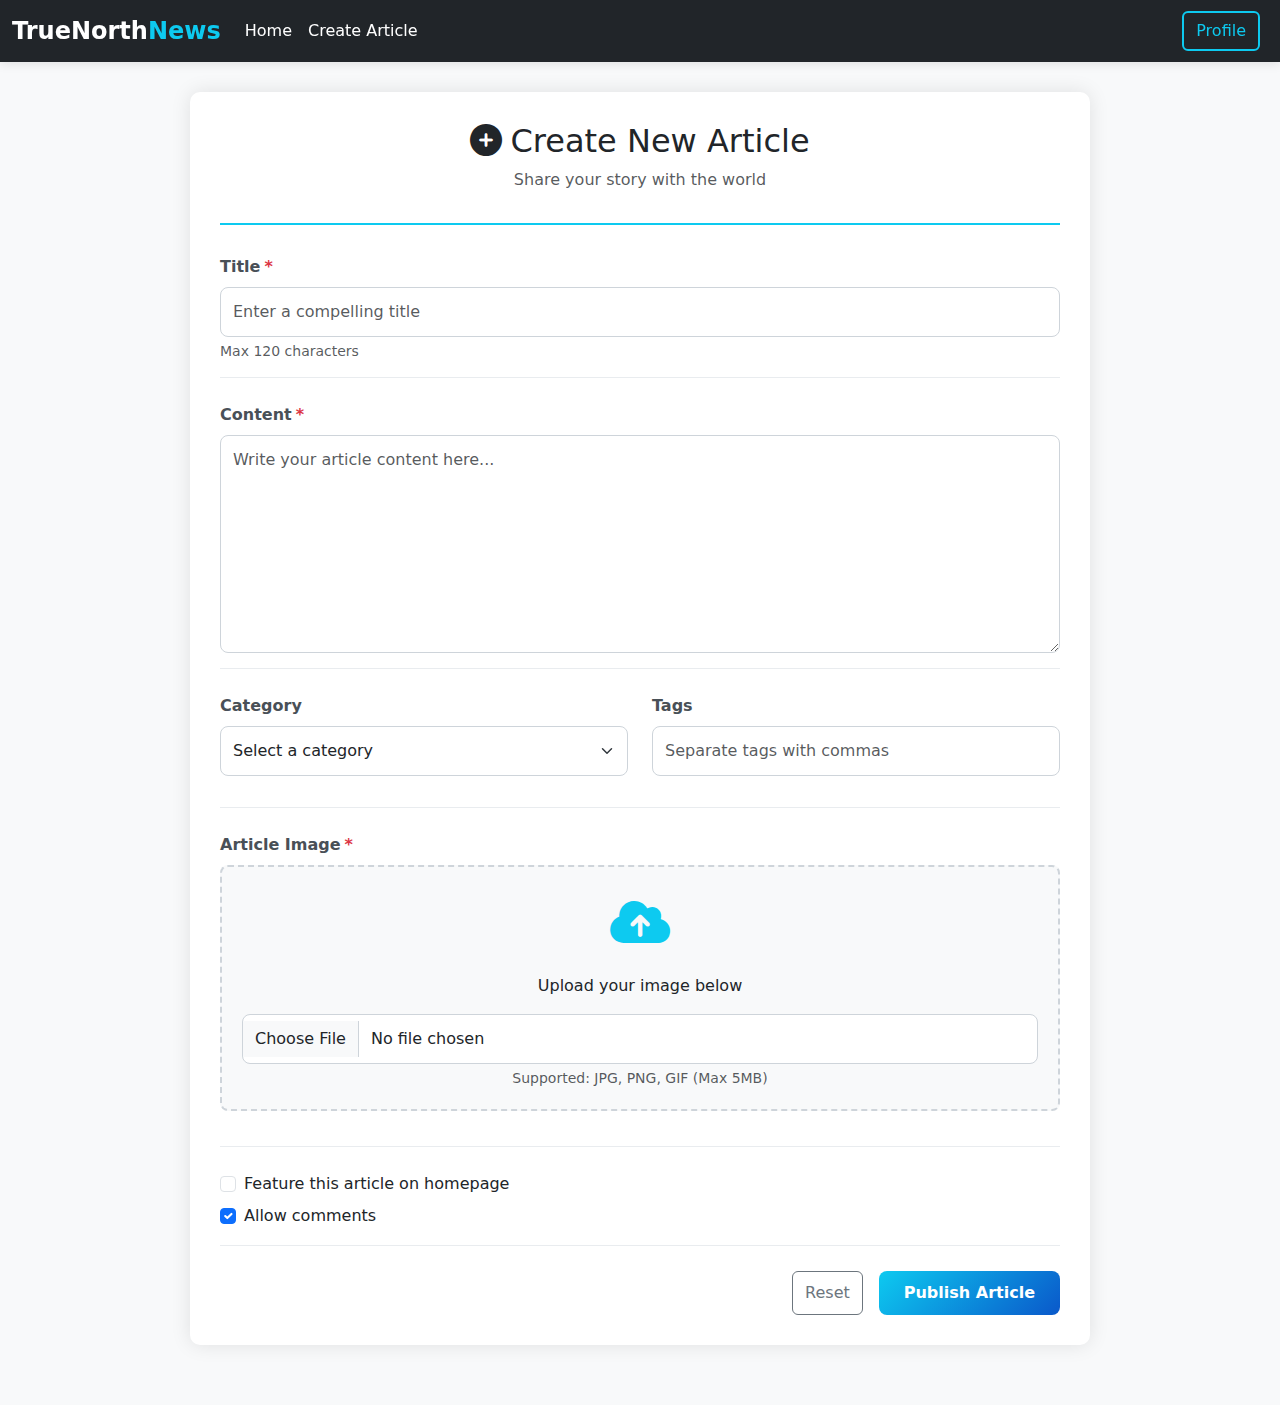
<file: create-article.html>
<!DOCTYPE html>
<html lang="en">

<head>
    <meta charset="UTF-8" />
    <meta name="viewport" content="width=device-width, initial-scale=1.0" />
    <title>Create Article - TrueNorth News</title>
    <link href="https://cdn.jsdelivr.net/npm/bootstrap@5.3.0/dist/css/bootstrap.min.css" rel="stylesheet" />
    <link rel="stylesheet" href="https://cdnjs.cloudflare.com/ajax/libs/font-awesome/6.4.0/css/all.min.css" />
    <link rel="stylesheet" href="styles/styles.css" />
    <style></style>
</head>

<body>
    <!-- Navbar -->
    <nav class="navbar navbar-expand-lg navbar-dark bg-dark" id="navbar">
        <div class="container-fluid">
            <button class="navbar-toggler" type="button" data-bs-toggle="collapse" data-bs-target="#navbarTogglerDemo01" aria-controls="navbarTogglerDemo01" aria-expanded="false" aria-label="Toggle navigation">
                <span class="navbar-toggler-icon"></span>
            </button>
            <div class="collapse navbar-collapse" id="navbarTogglerDemo01">
                <a class="navbar-brand" href="#"> <span id="true">True</span>North<span class="text-info" id="news">News</span></a>
                <ul class="navbar-nav me-auto mb-2 mb-lg-0">
                    <li class="nav-item">
                        <a class="nav-link active" aria-current="page" href="index.html">Home</a>
                    </li>
                    <li class="nav-item">
                        <a class="nav-link active" aria-current="page" href="create-article.html">Create Article</a>
                    </li>
                </ul>
                <form class="d-flex">
                    <a href="profile.html">
                        <button class="btn btn-outline-info me-2" type="button">Profile</button>
                    </a>
                </form>
            </div>
        </div>
    </nav>  
    <!-- Form -->
    <div class="container mt-4">
        <div class="article-form-container">
            <div class="form-header">
                <h2><i class="fas fa-plus-circle me-2"></i>Create New Article</h2>
                <p class="text-muted">Share your story with the world</p>
            </div>
            <form action="/submit-article" method="post" enctype="multipart/form-data">
                <!-- Title -->
                <div class="form-section">
                    <label for="title" class="form-label required-field">Title</label>
                    <input type="text" class="form-control" id="title" name="title"
                        placeholder="Enter a compelling title" required maxlength="120" />
                    <div class="form-text">Max 120 characters</div>
                </div>
                <!-- Content -->
                <div class="form-section">
                    <label for="content" class="form-label required-field">Content</label>
                    <textarea class="form-control" id="content" name="content" rows="8"
                        placeholder="Write your article content here..." required></textarea>
                </div>

                <!-- Category & Tags -->
                <div class="form-section">
                    <div class="row">
                        <div class="col-md-6 mb-3">
                            <label for="category" class="form-label">Category</label>
                            <select class="form-select" id="category" name="category">
                                <option value="">Select a category</option>
                                <option>Technology</option>
                                <option>Politics</option>
                                <option>Health & Wellness</option>
                                <option>Business</option>
                                <option>Entertainment</option>
                                <option>Sports</option>
                                <option>Science</option>
                                <option>Travel</option>
                            </select>
                        </div>
                        <div class="col-md-6 mb-3">
                            <label for="tags" class="form-label">Tags</label>
                            <input type="text" class="form-control" id="tags" name="tags"
                                placeholder="Separate tags with commas" />
                        </div>
                    </div>
                </div>

                <!-- Image -->
                <div class="form-section">
                    <label for="imageUpload" class="form-label required-field">Article Image</label>
                    <div class="image-upload-container">
                        <div class="upload-icon">
                            <i class="fas fa-cloud-upload-alt"></i>
                        </div>
                        <p>Upload your image below</p>
                        <input type="file" class="form-control" id="imageUpload" name="image" accept="image/*"
                            required />
                        <div class="form-text">Supported: JPG, PNG, GIF (Max 5MB)</div>
                    </div>
                </div>
                <!-- Options -->
                <div class="form-section">
                    <div class="form-check mb-2">
                        <input type="checkbox" class="form-check-input" id="featured" name="featured" />
                        <label class="form-check-label" for="featured">Feature this article on homepage</label>
                    </div>
                    <div class="form-check">
                        <input type="checkbox" class="form-check-input" id="comments" name="comments" checked />
                        <label class="form-check-label" for="comments">Allow comments</label>
                    </div>
                </div>
                <!-- Buttons -->
                <div class="d-grid gap-2 d-md-flex justify-content-md-end">
                    <button type="reset" class="btn btn-outline-secondary me-md-2">
                        Reset
                    </button>
                    <button type="submit" class="btn btn-primary">
                        Publish Article
                    </button>
                </div>
            </form>
        </div>
    </div>
</body>

</html>
</file>
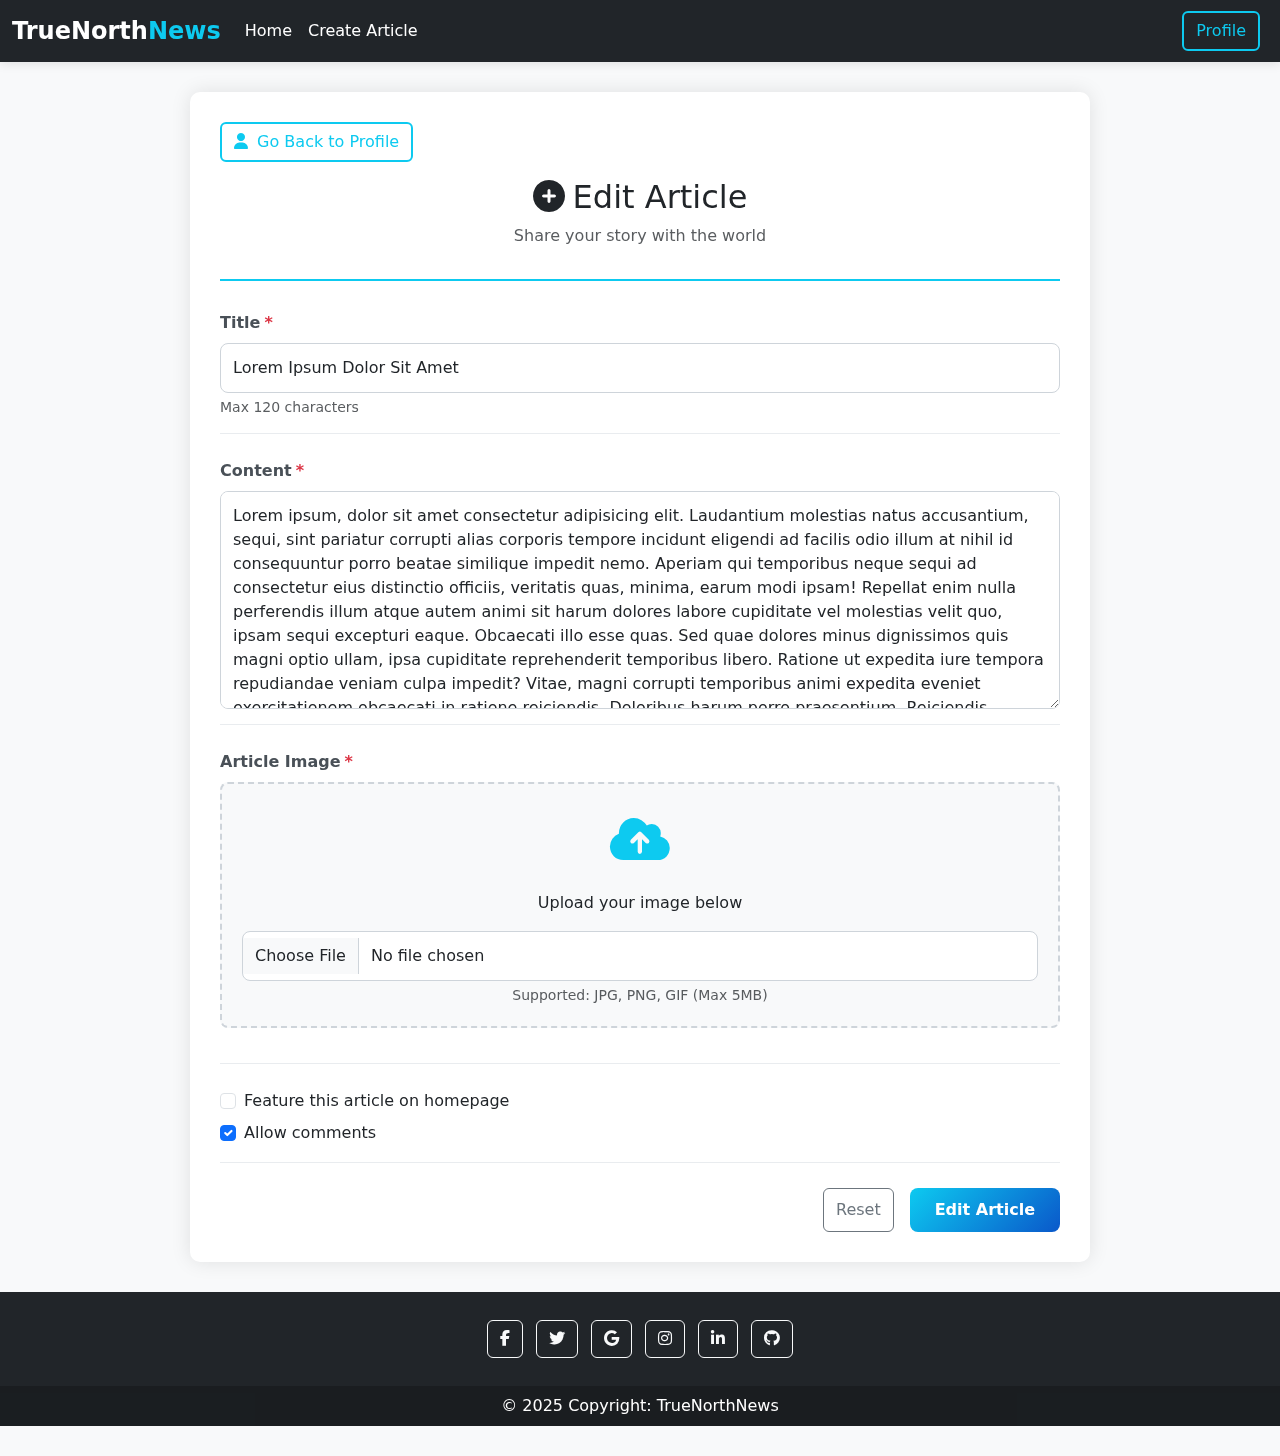
<file: edit.html>
<!DOCTYPE html>
<html lang="en">

<head>
    <meta charset="UTF-8">
    <meta name="viewport" content="width=device-width, initial-scale=1.0">
    <title>Edit Article - TrueNorth News</title>
    <link href="https://cdn.jsdelivr.net/npm/bootstrap@5.3.0/dist/css/bootstrap.min.css" rel="stylesheet" />
    <link rel="stylesheet" href="https://cdnjs.cloudflare.com/ajax/libs/font-awesome/6.4.0/css/all.min.css" />
    <link rel="stylesheet" href="styles/styles.css" />
</head>

<body>
    <nav class="navbar navbar-expand-lg navbar-dark bg-dark" id="navbar">
        <div class="container-fluid">
            <button class="navbar-toggler" type="button" data-bs-toggle="collapse" data-bs-target="#navbarTogglerDemo01"
                aria-controls="navbarTogglerDemo01" aria-expanded="false" aria-label="Toggle navigation">
                <span class="navbar-toggler-icon"></span>
            </button>
            <div class="collapse navbar-collapse" id="navbarTogglerDemo01">
                <a class="navbar-brand" href="#"> <span id="true">True</span>North<span class="text-info"
                        id="news">News</span></a>
                <ul class="navbar-nav me-auto mb-2 mb-lg-0">
                    <li class="nav-item">
                        <a class="nav-link active" aria-current="page" href="index.html">Home</a>
                    </li>
                    <li class="nav-item">
                        <a class="nav-link active" aria-current="page" href="create-article.html">Create Article</a>
                    </li>
                </ul>
                <form class="d-flex">
                    <a href="profile.html">
                        <button class="btn btn-outline-info me-2" type="button">Profile</button>
                    </a>
                </form>
            </div>
        </div>
    </nav>

    <div class="container mt-4">
        <div class="article-form-container">
            <div class="mb-3">
                <a href="profile.html" class="btn btn-outline-info">
                    <i class="fas fa-user me-1"></i> Go Back to Profile
                </a>
            </div>
            <div class="form-header">
                <h2><i class="fas fa-plus-circle me-2"></i>Edit Article</h2>
                <p class="text-muted">Share your story with the world</p>
            </div>
            <form action="/submit-article" method="post" enctype="multipart/form-data">
                <!-- Title -->
                <div class="form-section">
                    <label for="title" class="form-label required-field">Title</label>
                    <input type="text" class="form-control" id="title" name="title"
                        placeholder="Enter a compelling title" value="Lorem Ipsum Dolor Sit Amet " required
                        maxlength="120" />
                    <div class="form-text">Max 120 characters</div>
                </div>
                <!-- Content -->
                <div class="form-section">
                    <label for="content" class="form-label required-field">Content</label>
                    <textarea class="form-control" id="content" name="content" rows="8"
                        placeholder="Write your article content here..."
                        required>Lorem ipsum, dolor sit amet consectetur adipisicing elit. Laudantium molestias natus accusantium, sequi, sint pariatur corrupti alias corporis tempore incidunt eligendi ad facilis odio illum at nihil id consequuntur porro beatae similique impedit nemo. Aperiam qui temporibus neque sequi ad consectetur eius distinctio officiis, veritatis quas, minima, earum modi ipsam! Repellat enim nulla perferendis illum atque autem animi sit harum dolores labore cupiditate vel molestias velit quo, ipsam sequi excepturi eaque. Obcaecati illo esse quas. Sed quae dolores minus dignissimos quis magni optio ullam, ipsa cupiditate reprehenderit temporibus libero. Ratione ut expedita iure tempora repudiandae veniam culpa impedit? Vitae, magni corrupti temporibus animi expedita eveniet exercitationem obcaecati in ratione reiciendis. Doloribus harum porro praesentium. Reiciendis dolores aut commodi aperiam cum repudiandae perspiciatis corporis qui soluta ad ab quae assumenda, beatae vero explicabo saepe mollitia molestias. Recusandae, maxime corporis harum expedita quia corrupti nulla ad, impedit esse voluptates itaque, ullam repellat.</textarea>
                </div>
                <!-- Image -->
                <div class="form-section">
                    <label for="imageUpload" class="form-label required-field">Article Image</label>
                    <div class="image-upload-container">
                        <div class="upload-icon">
                            <i class="fas fa-cloud-upload-alt"></i>
                        </div>
                        <p>Upload your image below</p>
                        <input type="file" class="form-control" id="imageUpload" name="image" accept="image/*"
                            required />
                        <div class="form-text">Supported: JPG, PNG, GIF (Max 5MB)</div>
                    </div>
                </div>
                <!-- Options -->
                <div class="form-section">
                    <div class="form-check mb-2">
                        <input type="checkbox" class="form-check-input" id="featured" name="featured" />
                        <label class="form-check-label" for="featured">Feature this article on homepage</label>
                    </div>
                    <div class="form-check">
                        <input type="checkbox" class="form-check-input" id="comments" name="comments" checked />
                        <label class="form-check-label" for="comments">Allow comments</label>
                    </div>
                </div>
                <!-- Buttons -->
                <div class="d-grid gap-2 d-md-flex justify-content-md-end">
                    <button type="reset" class="btn btn-outline-secondary me-md-2">
                        Reset
                    </button>
                    <button type="submit" class="btn btn-primary">
                        Edit Article
                    </button>
                </div>
            </form>
        </div>
    </div>
    <!-- Footer -->
    <footer class="bg-dark text-center text-white">
        <!-- Grid container -->
        <div class="container p-4 pb-0">
            <!-- Section: Social media -->
            <section class="mb-4">
                <!-- Facebook -->
                <a class="btn btn-outline-light btn-floating m-1" href="#!" role="button"><i
                        class="fab fa-facebook-f"></i></a>
                <!-- Twitter -->
                <a class="btn btn-outline-light btn-floating m-1" href="#!" role="button"><i
                        class="fab fa-twitter"></i></a>
                <!-- Google -->
                <a class="btn btn-outline-light btn-floating m-1" href="#!" role="button"><i
                        class="fab fa-google"></i></a>
                <!-- Instagram -->
                <a class="btn btn-outline-light btn-floating m-1" href="#!" role="button"><i
                        class="fab fa-instagram"></i></a>
                <!-- Linkedin -->
                <a class="btn btn-outline-light btn-floating m-1" href="#!" role="button"><i
                        class="fab fa-linkedin-in"></i></a>
                <!-- Github -->
                <a class="btn btn-outline-light btn-floating m-1" href="#!" role="button"><i
                        class="fab fa-github"></i></a>
            </section>
            <!-- Section: Social media -->
        </div>
        <!-- Grid container -->

        <!-- Copyright -->
        <div class="text-center py-2" style="background-color: rgba(0, 0, 0, 0.2)">
            © 2025 Copyright:
            TrueNorthNews
        </div>
    </footer>


</body>

</html>
</file>
<file: styles/styles.css>
.card {
  display: flex;
  flex-direction: column;
}

.card-img-container {
  margin-top: auto;
  text-align: center;
  padding: 15px;
}

#navbar {
  position: sticky;
  top: 0;
  z-index: 1000;
}

#navbar li a:hover {
  color: #0dcaf0;
}

#articles {
  margin-top: 180px !important;
}

body {
  background-color: #f8f9fa;
  padding-bottom: 20px;
}

.card {
  transition: transform 0.2s;
}

.card:hover {
  transform: translateY(-5px);
  box-shadow: 0 4px 15px rgba(0, 0, 0, 0.1);
}

.card-img-top {
  height: 180px;
  object-fit: cover;
}

.navbar-brand {
  font-weight: bold;
}

.btn-outline-info {
  border-width: 2px;
  font-weight: 500;
}
.article-container {
  background: white;
  border-radius: 10px;
  box-shadow: 0 0 15px rgba(0, 0, 0, 0.1);
  padding: 30px;
  margin-top: 30px;
}
.article-img {
  border-radius: 8px;
  box-shadow: 0 5px 15px rgba(0, 0, 0, 0.1);
  object-fit: cover;
  height: 100%;
  max-height: 400px;
  width: 100%;
}
.article-content {
  text-align: justify;
  line-height: 1.7;
  font-size: 1.1rem;
}
.article-meta {
  color: #6c757d;
  border-top: 1px solid #e9ecef;
  padding-top: 15px;
  margin-top: 20px;
}

/* Comments section styles */
.comments-section {
  margin-top: 40px;
  padding-top: 20px;
  border-top: 1px solid #e9ecef;
}
.comment-card {
  border: none;
  border-radius: 8px;
  box-shadow: 0 2px 8px rgba(0, 0, 0, 0.1);
  margin-bottom: 20px;
  transition: transform 0.2s;
}
.comment-card:hover {
  transform: translateY(-3px);
  box-shadow: 0 4px 12px rgba(0, 0, 0, 0.15);
}
.comment-header {
  display: flex;
  align-items: center;
  margin-bottom: 10px;
}
.comment-avatar {
  width: 40px;
  height: 40px;
  border-radius: 50%;
  margin-right: 12px;
  object-fit: cover;
}
.comment-meta {
  flex-grow: 1;
}
.comment-author {
  font-weight: 600;
  margin: 0;
  color: #0dcaf0;
}
.comment-date {
  font-size: 0.85rem;
  color: #6c757d;
  margin: 0;
}
.comment-actions {
  display: flex;
  gap: 15px;
}
.comment-action {
  color: #6c757d;
  text-decoration: none;
  font-size: 0.9rem;
  transition: color 0.2s;
}
.comment-action:hover {
  color: #0dcaf0;
}
.comment-form {
  background-color: #f8f9fa;
  border-radius: 10px;
  padding: 20px;
  margin-bottom: 30px;
}

@media (max-width: 768px) {
  .article-content {
    margin-bottom: 25px;
  }
  .comment-actions {
    margin-top: 10px;
    width: 100%;
    justify-content: space-around;
  }
}
body {
  background-color: #f8f9fa;
  padding-bottom: 30px;
}
.profile-card {
  border: none;
  border-radius: 15px;
  box-shadow: 0 0 20px rgba(0, 0, 0, 0.1);
  overflow: hidden;
}
.profile-header {
  background: linear-gradient(135deg, #0dcaf0, #0a58ca);
  padding: 30px 0;
  text-align: center;
  color: white;
  position: relative;
}
.profile-avatar {
  width: 120px;
  height: 120px;
  border-radius: 50%;
  border: 5px solid white;
  object-fit: cover;
  margin-bottom: 15px;
  box-shadow: 0 5px 15px rgba(0, 0, 0, 0.2);
}
.profile-stats {
  display: flex;
  justify-content: center;
  gap: 30px;
  margin: 20px 0;
}
.stat-item {
  text-align: center;
}
.stat-number {
  font-size: 1.8rem;
  font-weight: bold;
  color: #0dcaf0;
  margin: 0;
}
.stat-label {
  color: #6c757d;
  font-size: 0.9rem;
  margin: 0;
}
.articles-table {
  width: 100%;
  border-collapse: separate;
  border-spacing: 0 10px;
}
.articles-table th {
  background-color: #f8f9fa;
  padding: 15px;
  font-weight: 600;
  color: #495057;
  border-bottom: 2px solid #0dcaf0;
}
.articles-table td {
  padding: 15px;
  background-color: white;
  border-radius: 5px;
  box-shadow: 0 2px 5px rgba(0, 0, 0, 0.05);
  vertical-align: middle;
}
.articles-table tr {
  transition: transform 0.2s;
}
.articles-table tr:hover {
  transform: translateY(-2px);
}
.btn-action {
  padding: 0.25rem 0.8rem;
  font-size: 0.875rem;
  margin-left: 5px;
}
.profile-actions {
  display: flex;
  justify-content: center;
  gap: 15px;
  margin-top: 20px;
}
    .article-form-container {
      background: #fff; 
      padding: 30px; 
      border-radius: 10px;
      box-shadow: 0 0 20px rgba(0,0,0,0.1);
      max-width: 900px;
      margin: 30px auto;
    }
    .form-header { 
      border-bottom: 2px solid #0dcaf0; 
      margin-bottom: 30px; 
      text-align: center; 
      padding-bottom: 15px;
    }
    .required-field::after { 
      content: "*"; 
      color: #dc3545; 
      margin-left: 4px; 
    }
    .form-label {
      font-weight: 500;
      margin-bottom: 8px;
    }
    .custom-file-input {
      opacity: 0;
      position: absolute;
      z-index: -1;
    }
    .custom-file-label {
      display: block;
      padding: 0.5rem 1rem;
      border: 1px solid #ced4da;
      border-radius: 0.375rem;
      background-color: #f8f9fa;
      cursor: pointer;
      text-align: center;
      transition: all 0.15s ease-in-out;
    }
    .custom-file-label:hover {
      background-color: #e9ecef;
    }
    .file-name {
      display: block;
      margin-top: 8px;
      font-size: 0.875rem;
      color: #6c757d;
    }
    .submit-btn {
      min-width: 150px;
    }
    .form-section {
      margin-bottom: 25px;
      padding-bottom: 15px;
      border-bottom: 1px solid #e9ecef;
    }
    .section-title {
      font-size: 1.2rem;
      color: #0dcaf0;
      margin-bottom: 15px;
      padding-bottom: 5px;
      border-bottom: 1px dashed #dee2e6;
    }
    .navbar-brand {
      font-weight: bold;
      font-size: 1.5rem;
    }
    #navbar {
      box-shadow: 0 2px 10px rgba(0,0,0,0.1);
    }
        .article-form-container {
      background: #fff; 
      padding: 30px; 
      border-radius: 10px;
      box-shadow: 0 0 20px rgba(0,0,0,0.1);
      max-width: 900px;
      margin: 30px auto;
    }
    .form-header { 
      border-bottom: 2px solid #0dcaf0; 
      margin-bottom: 30px; 
      text-align: center; 
      padding-bottom: 15px;
    }
    .required-field::after { 
      content: "*"; 
      color: #dc3545; 
      margin-left: 4px; 
    }
    .form-label {
      font-weight: 500;
      margin-bottom: 8px;
    }
    .custom-file-input {
      opacity: 0;
      position: absolute;
      z-index: -1;
    }
    .custom-file-label {
      display: block;
      padding: 0.5rem 1rem;
      border: 1px solid #ced4da;
      border-radius: 0.375rem;
      background-color: #f8f9fa;
      cursor: pointer;
      text-align: center;
      transition: all 0.15s ease-in-out;
    }
    .custom-file-label:hover {
      background-color: #e9ecef;
    }
    .file-name {
      display: block;
      margin-top: 8px;
      font-size: 0.875rem;
      color: #6c757d;
    }
    .submit-btn {
      min-width: 150px;
    }
    .form-section {
      margin-bottom: 25px;
      padding-bottom: 15px;
      border-bottom: 1px solid #e9ecef;
    }
    .section-title {
      font-size: 1.2rem;
      color: #0dcaf0;
      margin-bottom: 15px;
      padding-bottom: 5px;
      border-bottom: 1px dashed #dee2e6;
    }
    .navbar-brand {
      font-weight: bold;
      font-size: 1.5rem;
    }
    #navbar {
      box-shadow: 0 2px 10px rgba(0,0,0,0.1);
    }
    
    .article-form-container {
      background: white;
      border-radius: 10px;
      box-shadow: 0 0 20px rgba(0,0,0,0.1);
      padding: 30px;
      margin-top: 30px;
    }
    .form-header {
      text-align: center;
      margin-bottom: 30px;
      padding-bottom: 15px;
      border-bottom: 2px solid #0dcaf0;
    }
    .form-label {
      font-weight: 600;
      color: #495057;
      margin-bottom: 8px;
    }
    .form-control, .form-select {
      border-radius: 8px;
      padding: 12px;
      border: 1px solid #ced4da;
    }
    .btn-primary {
      background: linear-gradient(135deg, #0dcaf0, #0a58ca);
      border: none;
      padding: 10px 25px;
      font-weight: 600;
      border-radius: 8px;
    }
    .image-upload-container {
      border: 2px dashed #ced4da;
      border-radius: 8px;
      padding: 20px;
      text-align: center;
      margin-bottom: 20px;
      background-color: #f8f9fa;
    }
    .upload-icon {
      font-size: 3rem;
      color: #0dcaf0;
      margin-bottom: 15px;
    }
    .form-section {
      margin-bottom: 25px;
      padding-bottom: 15px;
      border-bottom: 1px solid #e9ecef;
    }
    .required-field::after {
      content: "*";
      color: #dc3545;
      margin-left: 4px;
    }
</file>
